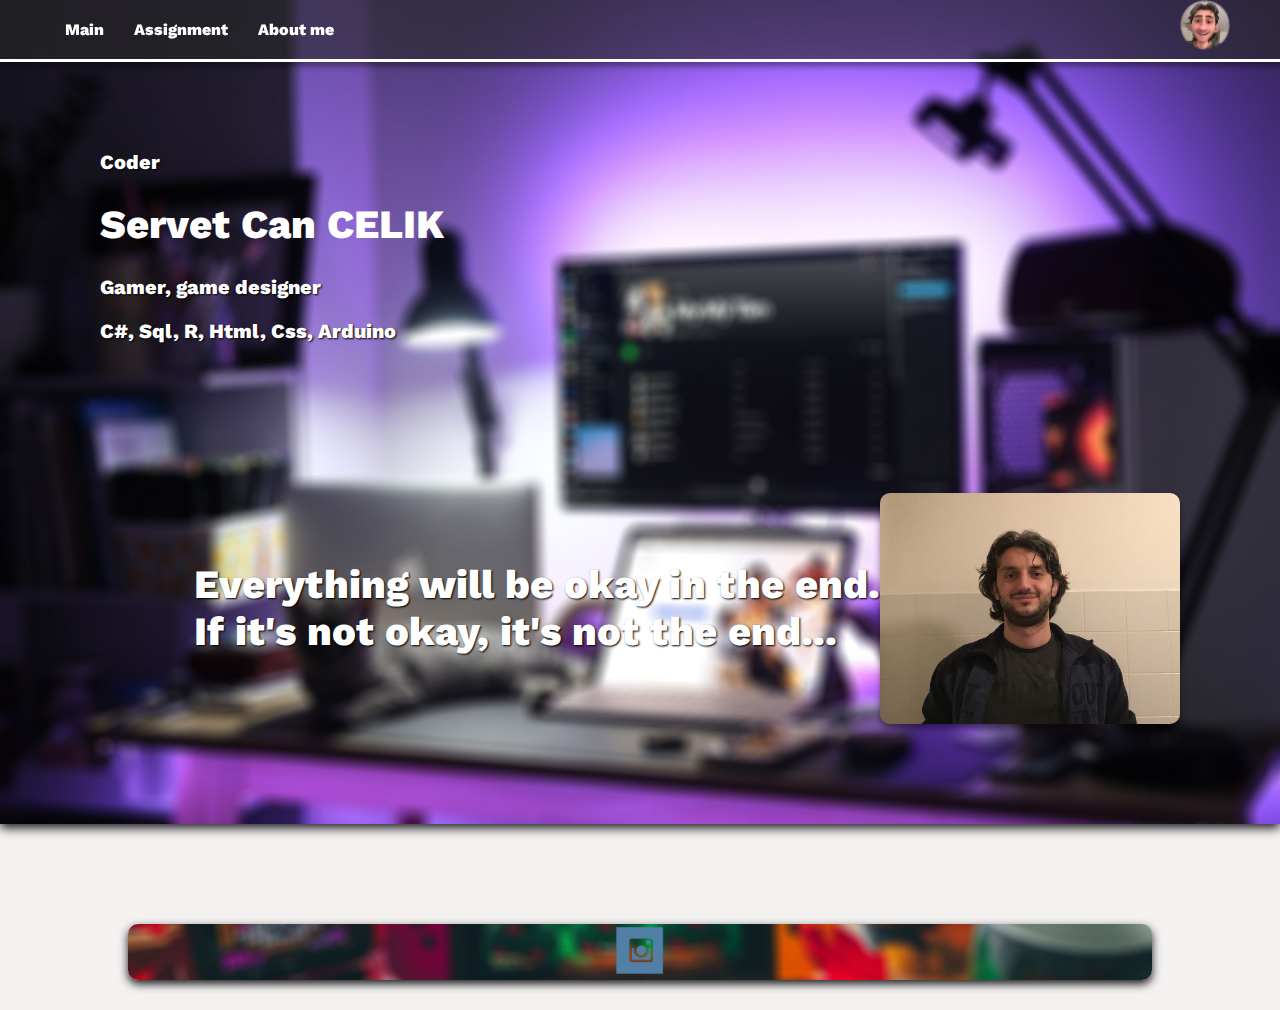
<file: Website/index.html>
<!doctype html>
<html lang="en">
	<head>
		<!-- Must Use Meta Tags -->
		<meta charset="utf-8">
		<meta name="viewport" content="width=device-width, initial-scale=1, shrink-to-fit=no">

		<!-- Calling Css File -->
		<link rel="stylesheet" href="css/style.css">
		<!-- FAVİCON -->
		<link rel="shortcut icon" href="images/favicon.ico">
		<!-- Title -->
		<title>Servet Coding</title>
	</head>
	
	<body>
	
		<!-- HEADER -->
		<header class="mainheader">
		
			<!-- Menu -->
			<ul>
					<li><a class="active padding1" href="#">Main</a></li>
					<li class="dropButton"> <a class="padding1" href="javascript:void(0)">Assignment</a> <!-- Dropdown list with dropButton class -->
					
						<div class="dropdownBox"> <!-- Normaly invisible drobdown menu/ controlled with dropdown-content class -->
							  <a class="padding1" href="assignment1.html">assigment 1</a>
							  <a class="padding1" href="assignment2.html">asignment2</a>
							  <a class="padding1" href="assignment3.html">assignment3</a>
						</div>	
					</li> <!-- in this li becase li is block so we want it under bropdown button -->
					<li><a class="padding1" href="aboutMe.html">About me</a></li>
					<li style="float:right"><a class="padding0" href="#"><img class="bannerImg" src="images/logo.png"></a></li> <!-- hard code with style -->
			</ul>
		
			<!-- Header Content -->
			<div class="row">
					<h3>Coder</h3>
					<h1>Servet Can CELIK</h1>
					<h3>Gamer, game designer </h3>
					<h3>C#, Sql, R, Html, Css, Arduino </h3>
			</div>
			<div class="row">
				<div class="card">
						<h1 class="textShadow1">Everything will be okay in the end.<br>If it's not okay, it's not the end...</h1>
						<img class="borderradius1 shadow1 width300" src="images/servet.png">
				</div>				
			</div> 	
		</header>
		
		<!-- FOOTER -->
		<footer>
			  <div class="row">
				<a class="padding0" href="https://www.instagram.com/clk_srvt/"><img class="width35" src="images/inst.png"></a>
			  </div>
		</footer>
		
	</body>
</html>
</file>
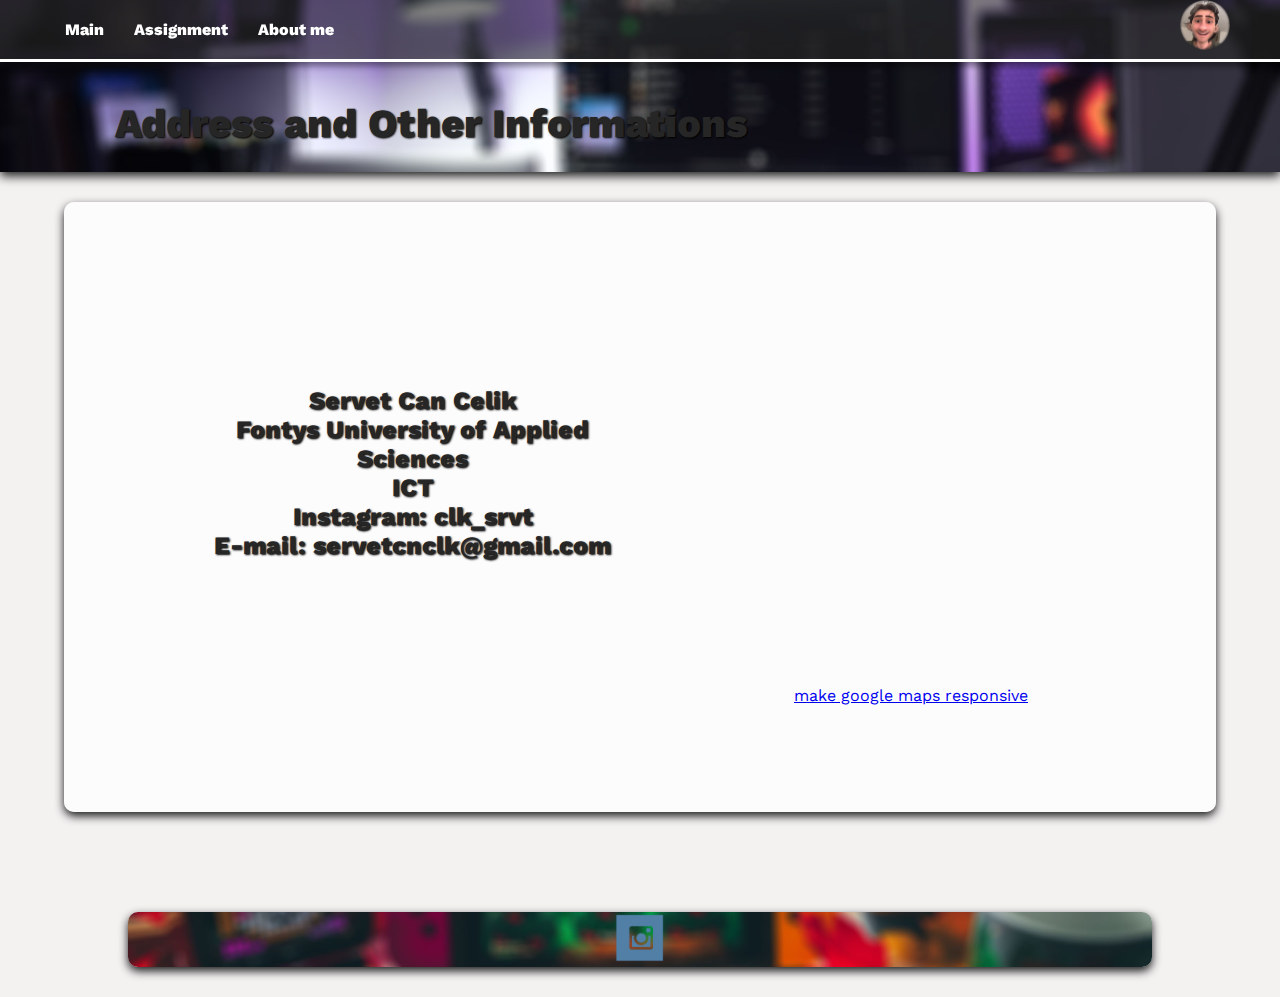
<file: Website/aboutMe.html>
<!doctype html>
<html lang="en">
	<head>
		<!-- Must Use Meta Tags -->
		<meta charset="utf-8">
		<meta name="viewport" content="width=device-width, initial-scale=1, shrink-to-fit=no">

		<!-- Calling Css File -->
		<link rel="stylesheet" href="css/style.css">
		<!-- FAVİCON -->
		<link rel="shortcut icon" href="images/favicon.ico">
		<!-- Title -->
		<title>Servet Coding</title>
	</head>
	
	<body>
	
		<!-- HEADER -->
		<header class="littleHeader">
		
			<!-- Menu -->
			<ul>
					<li><a class=" padding1" href="index.html">Main</a></li>
					<li class="dropButton"> <a class="padding1" href="javascript:void(0)">Assignment</a> <!-- Dropdown list with dropButton class -->
					
						<div class="dropdownBox"> <!-- Normaly invisible drobdown menu/ controlled with dropdown-content class -->
							  <a class="active padding1" href="assignment1.html">assigment1</a>
							  <a class="padding1" href="assignment2.html">asignment2</a>
							  <a class="padding1" href="assignment3.html">assignment3</a>
						</div>	
					</li> <!-- in this li becase li is block so we want it under dropdown button -->
					<li><a class="padding1" href="aboutme.html">About me</a></li>
					<li style="float:right"><a class="padding0" href="index.html"><img class="bannerImg" src="images/logo.png"></a></li> <!-- hard code with style -->
			</ul>
		
			<!-- Header Content -->
			<div class="row">
					<h6>Address and Other Informations</h6>	
			</div>			
		</header>
		
		<div class="container">
			<div class="row">
			<!-- This Maps are created using by https://google-map-generator.com/-->
				<div style="float:right",class="mapouter"><div class="gmap_canvas"><iframe width="450" height="450" id="gmap_canvas" src="https://maps.google.com/maps?q=5571%20cd&t=&z=17&ie=UTF8&iwloc=&output=embed" frameborder="0" scrolling="no" marginheight="0" marginwidth="0"></iframe><a href="https://www.whatismyip-address.com/divi-discount/"></a><br><style>.mapouter{position:relative;text-align:right;height:550px;width:550px;}</style><a href="https://www.embedgooglemap.net">make google maps responsive</a><style>.gmap_canvas {overflow:hidden;background:none!important;height:550px;width:550px;}</style></div></div>
				<div class="card">
						
				</div>
				<div class="card padding2">
						<h5>Servet Can Celik<br/>Fontys University of Applied Sciences<br/>ICT<br/>Instagram: clk_srvt<br/>E-mail: servetcnclk@gmail.com</h5>

				</div>
				
			</div>
		</div>
		
		<!-- FOOTER -->
		<footer>
			  <div class="row">
				<a class="padding0" href="https://www.instagram.com/clk_srvt/"><img class="width35" src="images/inst.png"></a>
			  </div>
		</footer>
		
	</body>
</html>
</file>
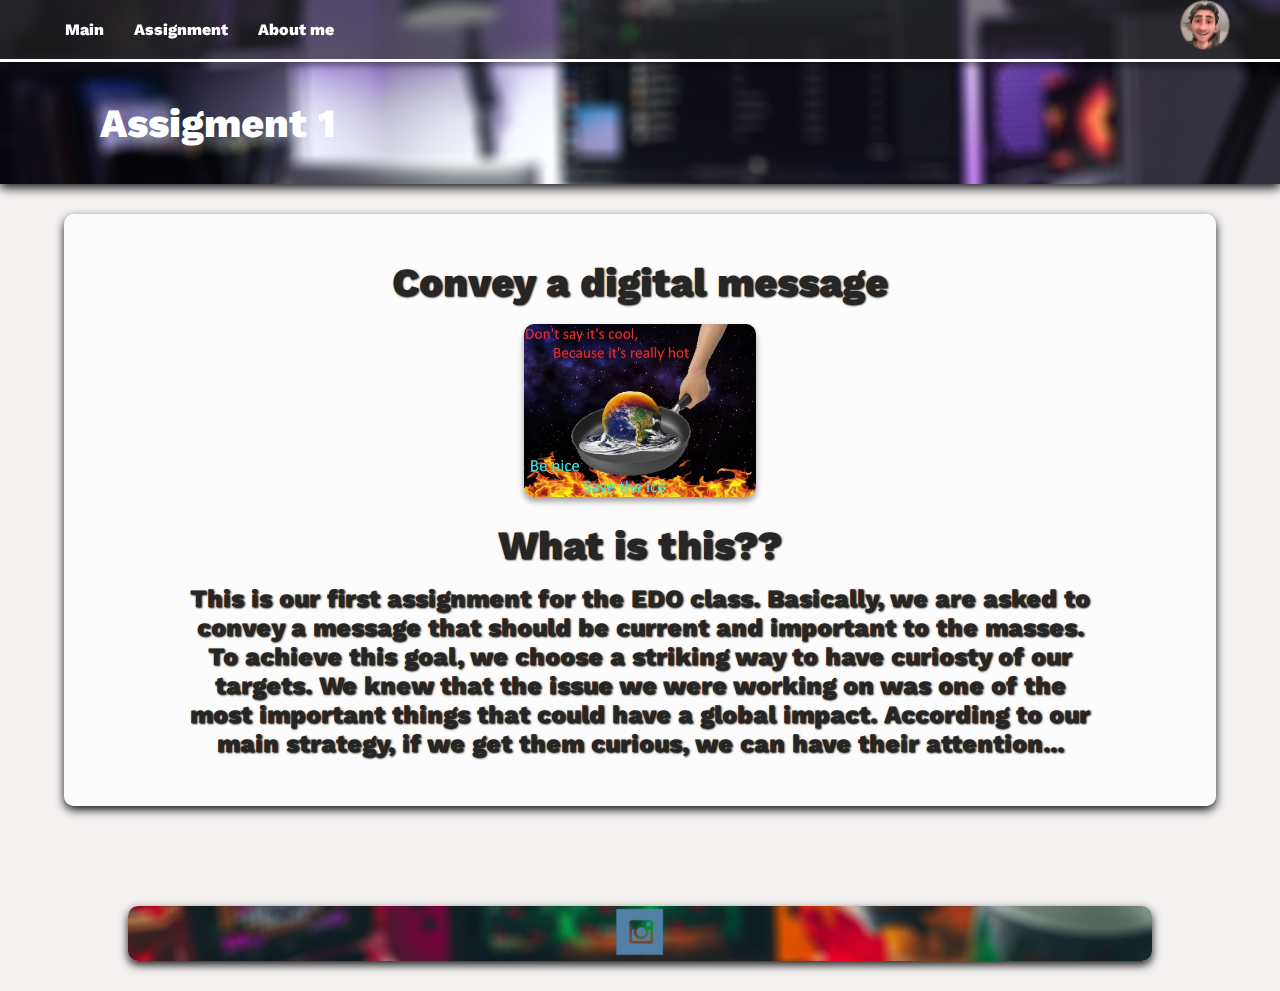
<file: Website/assignment1.html>
<!doctype html>
<html lang="en">
	<head>
		<!-- Must Use Meta Tags -->
		<meta charset="utf-8">
		<meta name="viewport" content="width=device-width, initial-scale=1, shrink-to-fit=no">

		<!-- Calling Css File -->
		<link rel="stylesheet" href="css/style.css">
		<!-- FAVİCON -->
		<link rel="shortcut icon" href="images/favicon.ico">
		<!-- Title -->
		<title>Servet Coding</title>
	</head>
	
	<body>
	
		<!-- HEADER -->
		<header class="littleHeader">
		
			<!-- Menu -->
			<ul>
					<li><a class=" padding1" href="index.html">Main</a></li>
					<li class="dropButton"> <a class="padding1" href="javascript:void(0)">Assignment</a> <!-- Dropdown list with dropButton class -->
					
						<div class="dropdownBox"> <!-- Normaly invisible drobdown menu/ controlled with dropdown-content class -->
							  <a class="active padding1" href="assignment1.html">assigment1</a>
							  <a class="padding1" href="assignment2.html">asignment2</a>
							  <a class="padding1" href="assignment3.html">assignment3</a>
						</div>	
					</li> <!-- in this li becase li is block so we want it under bropdown button -->
					<li><a class="padding1" href="aboutme.html">About me</a></li>
					<li style="float:right"><a class="padding0" href="index.html"><img class="bannerImg" src="images/logo.png"></a></li> <!-- hard code with style -->
			</ul>
		
			<!-- Header Content -->
			<div class="row">
					<h1>Assigment 1</h1>	
			</div>			
		</header>
		
		<div class="container">
			<div class="row">
				<h4>Convey a digital message</h4>
				<div class="card">
						<img class="borderradius1 shadow1 width50" src="images/assignment1.jpg">
				</div>
				<div class="card">
						<h4>What is this??</h4>
						<h5>This is our first assignment for the EDO class. Basically, we are asked to convey a message that should be current and important to the masses. To achieve this goal, we choose a striking way to have curiosty of our targets. We knew that the issue we were working on was one of the most important things that could have a global impact. According to our main strategy, if we get them curious, we can have their attention...</h5>
				</div>
				
			</div>
		</div>
		
		<!-- FOOTER -->
		<footer>
			  <div class="row">
				<a class="padding0" href="https://www.instagram.com/clk_srvt/"><img class="width35" src="images/inst.png"></a>
			  </div>
		</footer>
		
	</body>
</html>
</file>
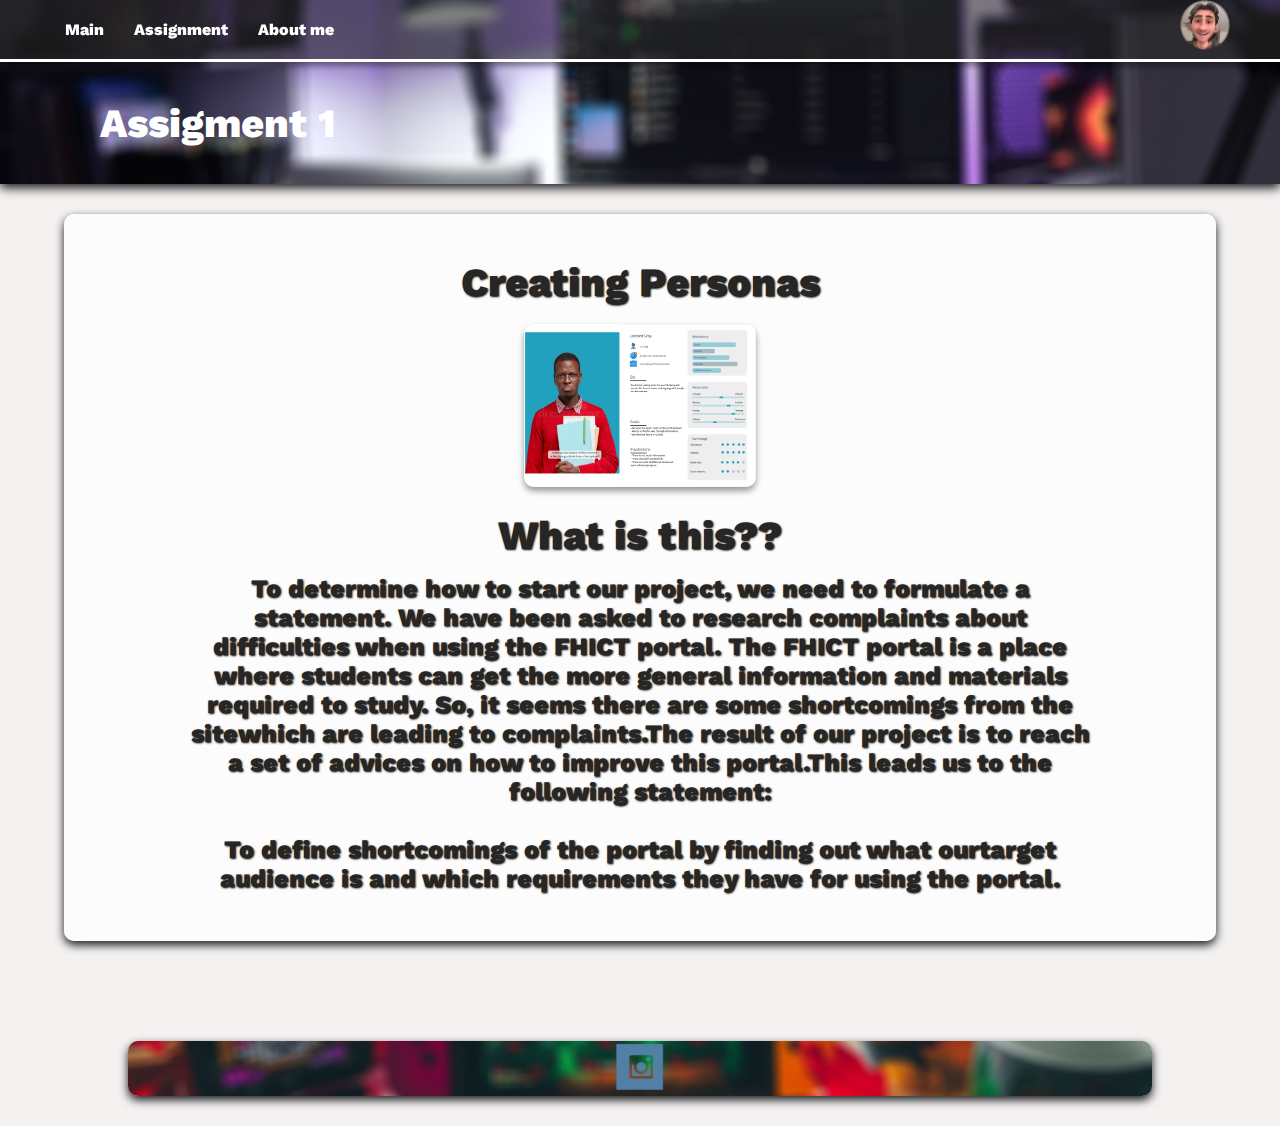
<file: Website/assignment2.html>
<!doctype html>
<html lang="en">
	<head>
		<!-- Must Use Meta Tags -->
		<meta charset="utf-8">
		<meta name="viewport" content="width=device-width, initial-scale=1, shrink-to-fit=no">

		<!-- Calling Css File -->
		<link rel="stylesheet" href="css/style.css">
		<!-- FAVİCON -->
		<link rel="shortcut icon" href="images/favicon.ico">
		<!-- Title -->
		<title>Servet Coding</title>
	</head>
	
	<body>
	
		<!-- HEADER -->
		<header class="littleHeader">
		
			<!-- Menu -->
			<ul>
					<li><a class=" padding1" href="index.html">Main</a></li>
					<li class="dropButton"> <a class="padding1" href="javascript:void(0)">Assignment</a> <!-- Dropdown list with dropButton class -->
					
						<div class="dropdownBox"> <!-- Normaly invisible drobdown menu/ controlled with dropdown-content class -->
							  <a class="active padding1" href="assignment1.html">assigment 1</a>
							  <a class="padding1" href="assignment2.html">asignment2</a>
							  <a class="padding1" href="assignment3.html">assignment3</a>
						</div>	
					</li> <!-- in this li becase li is block so we want it under bropdown button -->
					<li><a class="padding1" href="aboutme.html">About me</a></li>
					<li style="float:right"><a class="padding0" href="index.html"><img class="bannerImg" src="images/logo.png"></a></li> <!-- hard code with style -->
			</ul>
		
			<!-- Header Content -->
			<div class="row">
					<h1>Assigment 1</h1>	
			</div>			
		</header>
		
		<div class="container">
			<div class="row">
				<h4>Creating Personas</h4>
				<div class="card">
						<img class="borderradius1 shadow1 width50" src="images/ass2-b.jpg">
				</div>
				<div class="card">
						<h4>What is this??</h4>
						<h5>To determine how to start our project, we need to formulate a statement. We have been asked to research complaints about difficulties when using the FHICT portal. The FHICT portal is a place where students can get the more general information and materials required to study. So, it seems there are some shortcomings from the sitewhich are leading to complaints.The result of our project is to reach a set of advices on how to improve this portal.This leads us to the following statement:
						<br><br>To define shortcomings of the portal by finding out what ourtarget audience is and which requirements they have for using the portal.</h5>
				</div>
				
			</div>
		</div>
		
		<!-- FOOTER -->
		<footer>
			  <div class="row">
				<a class="padding0" href="https://www.instagram.com/clk_srvt/"><img class="width35" src="images/inst.png"></a>
			  </div>
		</footer>
		
	</body>
</html>
</file>
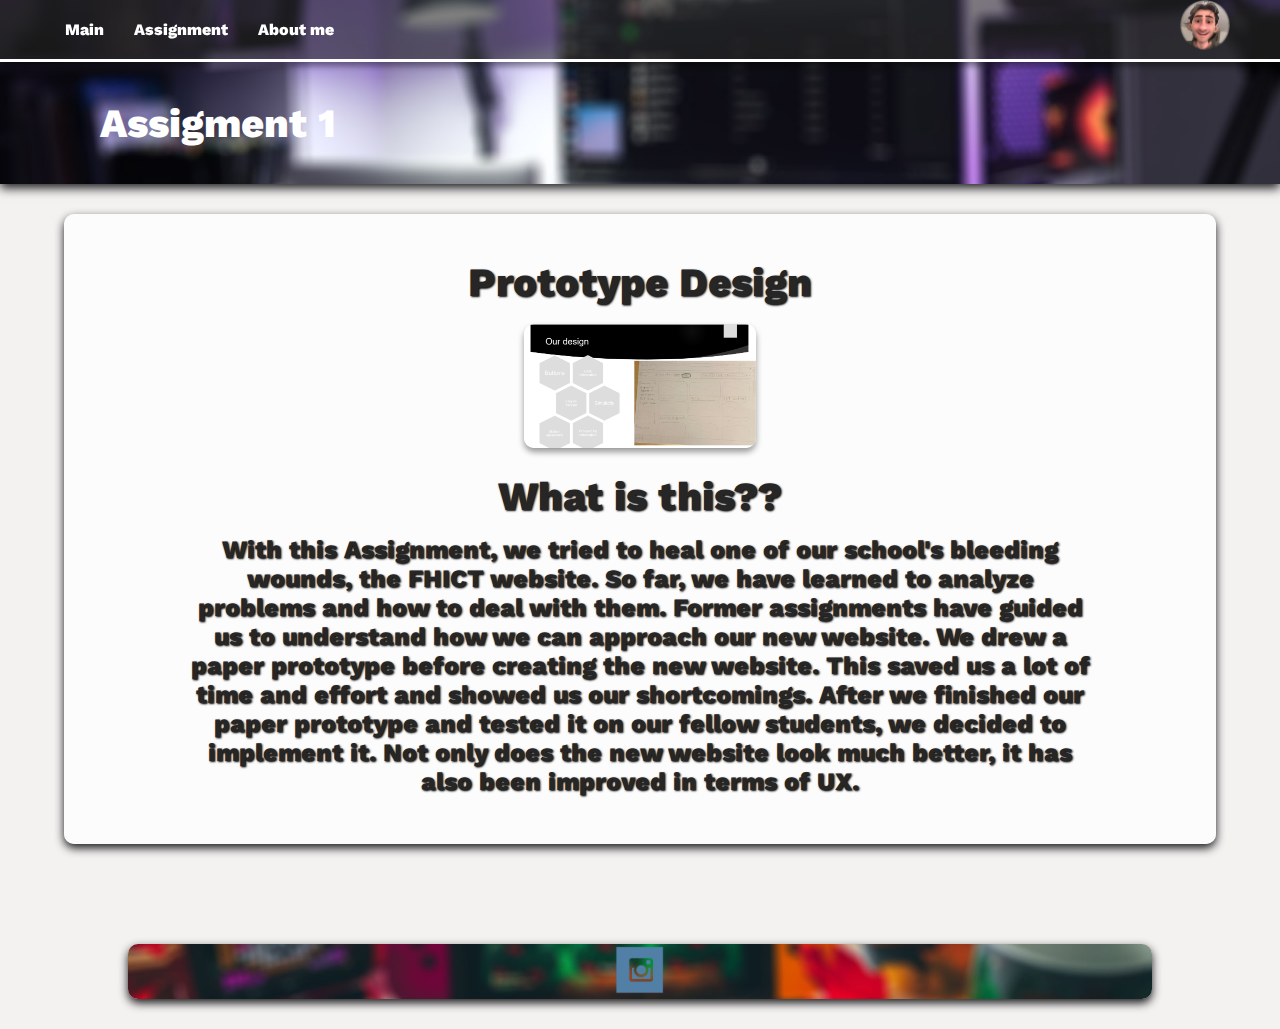
<file: Website/assignment3.html>
<!doctype html>
<html lang="en">
	<head>
		<!-- Must Use Meta Tags -->
		<meta charset="utf-8">
		<meta name="viewport" content="width=device-width, initial-scale=1, shrink-to-fit=no">

		<!-- Calling Css File -->
		<link rel="stylesheet" href="css/style.css">
		<!-- FAVİCON -->
		<link rel="shortcut icon" href="images/favicon.ico">
		<!-- Title -->
		<title>Servet Coding</title>
	</head>
	
	<body>
	
		<!-- HEADER -->
		<header class="littleHeader">
		
			<!-- Menu -->
			<ul>
					<li><a class=" padding1" href="index.html">Main</a></li>
					<li class="dropButton"> <a class="padding1" href="javascript:void(0)">Assignment</a> <!-- Dropdown list with dropButton class -->
					
						<div class="dropdownBox"> <!-- Normaly invisible drobdown menu/ controlled with dropdown-content class -->
							  <a class="active padding1" href="assignment1.html">assigment 1</a>
							  <a class="padding1" href="assignment2.html">asignment2</a>
							  <a class="padding1" href="assignment3.html">assignment3</a>
						</div>	
					</li> <!-- in this li becase li is block so we want it under bropdown button -->
					<li><a class="padding1" href="aboutme.html">About me</a></li>
					<li style="float:right"><a class="padding0" href="index.html"><img class="bannerImg" src="images/logo.png"></a></li> <!-- hard code with style -->
			</ul>
		
			<!-- Header Content -->
			<div class="row">
					<h1>Assigment 1</h1>	
			</div>			
		</header>
		
		<div class="container">
			<div class="row">
				<h4>Prototype Design</h4>
				<div class="card">
						<img class="borderradius1 shadow1 width50" src="images/ass3-b.png">
				</div>
				<div class="card">
						<h4>What is this??</h4>
						<h5>With this Assignment, we tried to heal one of our school's bleeding wounds, the FHICT website. So far, we have learned to analyze problems and how to deal with them. Former assignments have guided us to understand how we can approach our new website. We drew a paper prototype before creating the new website. This saved us a lot of time and effort and showed us our shortcomings. After we finished our paper prototype and tested it on our fellow students, we decided to implement it. Not only does the new website look much better, it has also been improved in terms of UX.</h5>
				</div>
				
			</div>
		</div>
		
		<!-- FOOTER -->
		<footer>
			  <div class="row">
				<a class="padding0" href="https://www.instagram.com/clk_srvt/"><img class="width35" src="images/inst.png"></a>
			  </div>
		</footer>
		
	</body>
</html>
</file>
<file: Website/css/style.css>
@import url('https://fonts.googleapis.com/css2?family=Work+Sans:wght@100&display=swap');
 /* DESIGN */
 .borderradius1{border-radius: 10px;}
 .borderradius2{border-radius: 20px;}
 .border1 {border:solid;}
 .shadow1 {box-shadow: 0px 4px 6px 0px rgba(0,0,0,0.4);}
 .padding1{padding: 20px 15px;}
 .padding0{padding: 0;}
 .textShadow1{text-shadow: 1px 1px 2px black;}
 .width300{width: 300px;}
 .width50{ max-width: 25%;}
 .width35{max-width: 5%;}
 .padding2{padding: 200px 15px; margin: 130px 0 0 0;}

 /* Fonts */
 h1{color: white; font-weight: 800; font-size: 40px;}
 h2{color: white; font-weight: 600; font-size: 30px;}
 h3{color: white; font-weight: 800; font-size: 20px; text-shadow: 1px 1px 2px black;}
 h4{color: #262626; font-weight: 800; font-size: 40px; text-shadow: 1px 1px 2px black; margin:15px;}
 h5{color: #262626; font-weight: 800; font-size: 25px; text-shadow: 1px 1px 2px black; margin:15px;}
 h6{color: #262626; font-weight: 800; font-size: 40px; text-shadow: 1px 1px 2px black; margin:15px; text-color:262626;}
/* BODY */
body {
	font-family: 'Work Sans', sans-serif;
	margin: 0; /* Removing margin from orign */
    background-color: #f4f1f1;
	}

/* NAVBAR */
	
	ul {
		background: rgba(40, 40, 40, 0.6);
	  list-style-type: none; /* Removing dots from orign */
	  margin: 0;
	  padding: 0 50px;
	  font-weight: 800;
	  border-bottom: solid;
	  border-bottom-color: white;
	  box-shadow: 0px 4px 6px 0px rgba(0,0,0,0.4);
	  position: fixed; /*always at top of screen*/
	  top: 0;
	  width: 100%;
	}
	  
	li {
	  float: left; /* instead display:inline float left/ but this requires a display:block */
	}
	.active{}
	  
	li a {
	  display: block; /* a elements will be shown as blocks and has their own width */
	  color: white;
	  text-align: center;
	  
	  text-decoration: none; /* a elements has their own underline, removing that */
	  transition: .5s ease;/* for hover animation */
	}

	li a:hover {color: #fc8c1d;
	}
	.dropdownBox {
	  display: none; /* Hiding Dropdown box */
	  position: absolute; /* Always under dropdown button */
	  border-radius: 10%;
	  min-width: 140px;
	  z-index: 1; /* over other layers */
	  transition: .5s ease;
	}
	.dropdownBox a{
		font-weight: 800;
		color:#1a1a1a;
		padding: 2px;
		border-radius:10px;
		background: rgba(225, 225, 225, 0.8);
		margin: 10px 0px;}
	
	
	.dropButton:hover .dropdownBox{ display: block; } /* Revealing dropbox when hover on dropButton */
	li .bannerImg{ height: 50px;
	margin-right: 100px;}
	
	
	/* HEADER */
	.mainheader{
	overflow:hidden;
	background:url('../images/background.jpg') no-repeat center center;
	background-size:cover;
	min-height: 600px;
	box-shadow: 0px 4px 10px 0px rgba(0,0,0,0.9);
	padding-bottom: 100px;}
	
	.mainheader .row{
		margin-top: 150px;
		padding: 0 100px;
	}
	.mainheader .card {
		float:right;
		display: flex;
		align-items:center;}
	
	/* LITTLE HEADER */
	.littleHeader{
	overflow:hidden;
	background:url('../images/background.jpg') no-repeat center center;
	background-size:cover;
	max-height: 200px;
	box-shadow: 0px 4px 10px 0px rgba(0,0,0,0.9);
	padding-bottom: 10px;}
	
	.littleHeader .row{
		margin-top: 100px;
		padding: 0 100px;
	}
	
	/* Containers*/
	.container{
		padding: 30px;
	overflow:hidden;
	margin: 5%;
	margin-top: 30px;
	margin-bottom: 30px;
	border-radius: 10px;
	background: rgba(258, 258, 258, 0.8);
	box-shadow: 0px 4px 10px 0px rgba(0,0,0,0.9);
	text-align: center;}
	
	.container .card {
		padding: 3px 80px;
	}
	
	
	
	/* FOOTER SECTION*/
	footer{
	overflow:hidden;
	margin: 10%;
	margin-top: 100px;
	margin-bottom: 30px;
	border-radius: 10px;
	background: url('../images/footer.jpg') no-repeat center center;
	background-size:cover;
	box-shadow: 0px 4px 10px 0px rgba(0,0,0,0.9);
	text-align: center;
	}
</file>
